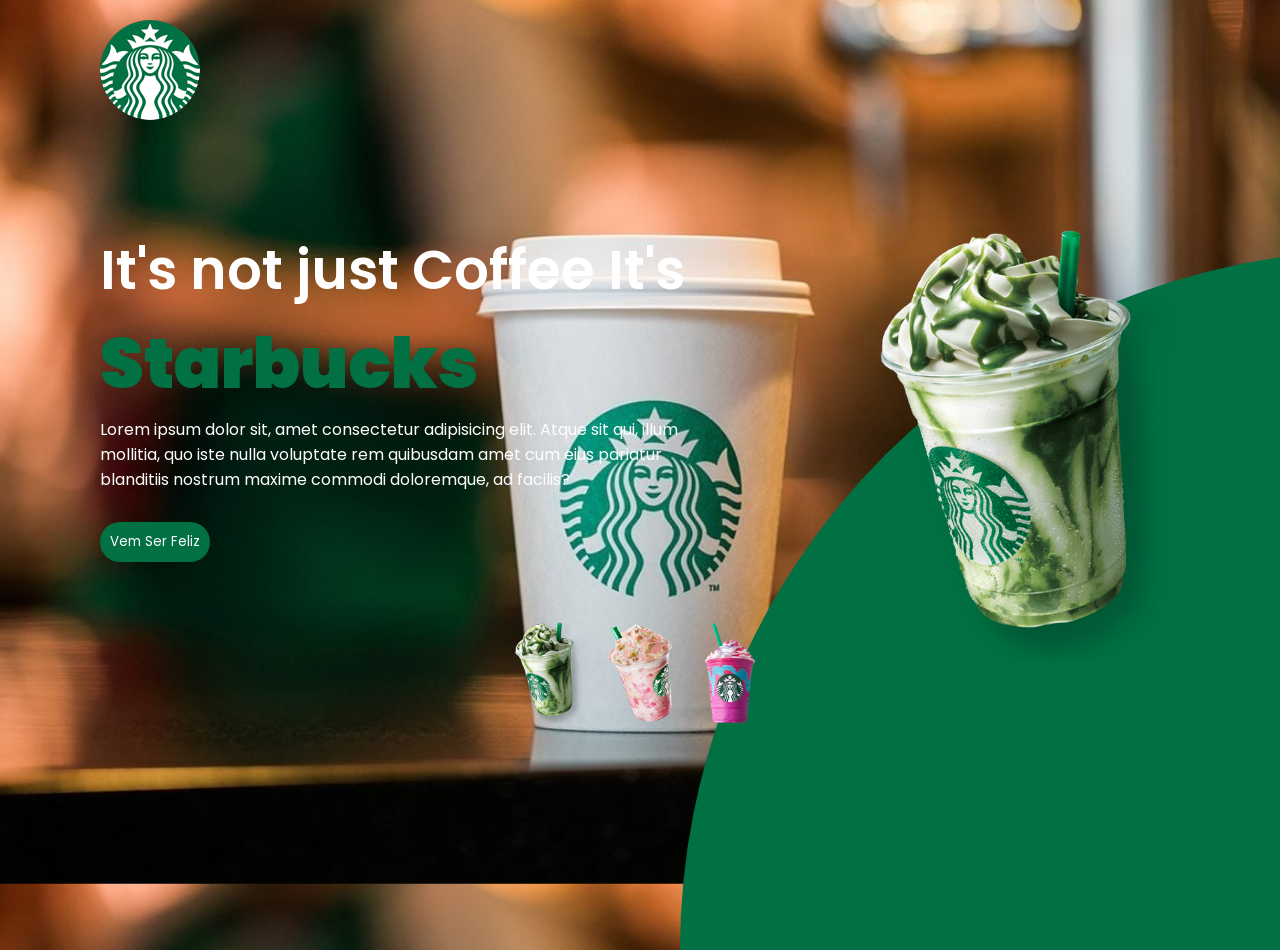
<file: index.html>
<!DOCTYPE html> <!-- USANDO A VERSÃO MAIS NOVA DO HTML -->

<!-- language - idioma / lingua -->
<html lang="pt-br">

<head>
    <meta charset="UTF-8">
    <meta name="viewport" content="width=device-width, initial-scale=1.0">
    <link rel="preconnect" href="https://fonts.googleapis.com">
    <link rel="preconnect" href="https://fonts.gstatic.com" crossorigin>
    <link
        href="https://fonts.googleapis.com/css2?family=Poppins:ital,wght@0,100;0,200;0,300;0,400;0,500;0,600;0,700;0,800;0,900;1,100;1,200;1,300;1,400;1,500;1,600;1,700;1,800;1,900&display=swap"
        rel="stylesheet">
    <link rel="stylesheet" href="styles.css">
    <title>StarBacks-"DevClub</title>
</head>

<body>

    <img src="img/logo.png" alt="logo starbucks" class="logo">

    <div class="circulo"></div>

    <div class="caixa-conteudo">

        <div class="caixa-textos">

            <h2>It's not just Coffee It's <span class="texto-starbucks">Starbucks</span> </h2>
            <p class="paragrafo">Lorem ipsum dolor sit, amet consectetur adipisicing elit. Atque sit qui, illum
                mollitia, quo iste nulla
                voluptate rem quibusdam amet cum eius pariatur blanditiis nostrum maxime commodi doloremque, ad facilis?
            </p>
            <button>Vem Ser Feliz</button>
        </div>

        <div class="caixa-imagem">
            <img src="img/img1.png" class="copao">
        </div>

    </div>


    <div class="menu">

        <img src="img/thumb1.png" class="botao-menu" onclick="trocaImagem('img/img1.png'); trocafundo ('#017143')">

        <img src="img/thumb2.png" class="botao-menu" onclick="trocaImagem('img/img2.png'); trocafundo ('#eb7495')">
        <img src="img/thumb3.png" class="botao-menu" onclick="trocaImagem('img/img3.png'); trocafundo ('#d752b1')">


    </div>


</body>
<script src="scripts.js">

</script>

</html>
</file>
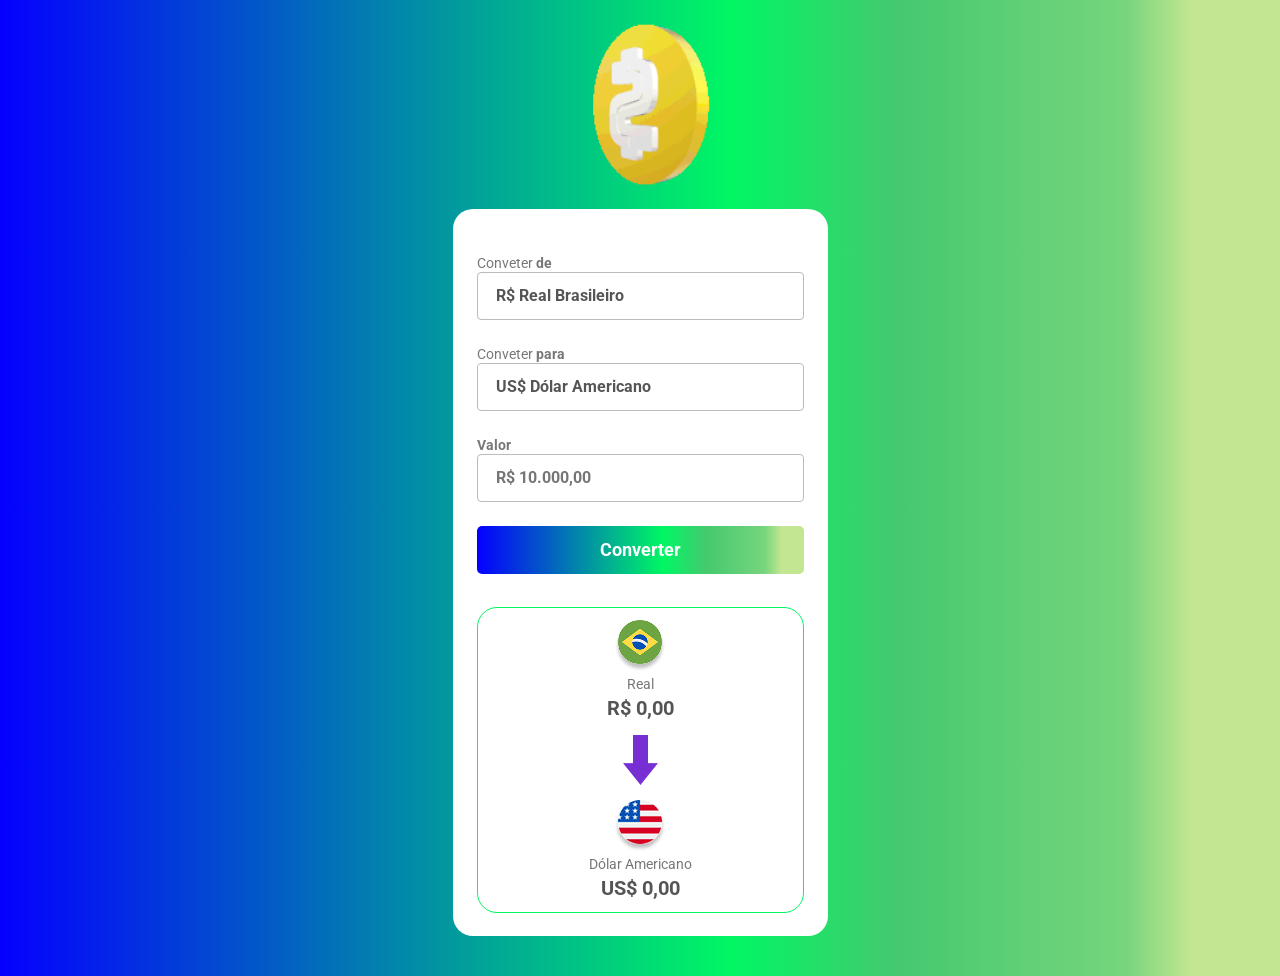
<file: Conversor/index.html>
<!DOCTYPE html>
<html lang="pt-BR">
<head>
    <meta charset="UTF-8">
    <meta name="viewport" content="width=device-width, initial-scale=1.0">
    <title>Conversor</title>
    <link rel="stylesheet" href="styles.css">
    <link rel="preconnect" href="https://fonts.googleapis.com">
    <link rel="preconnect" href="https://fonts.gstatic.com" crossorigin>
    <link href="https://fonts.googleapis.com/css2?family=Roboto:ital,wght@0,100..900;1,100..900&display=swap" rel="stylesheet">
</head>
<body>

    <img class="logo" src="assets/rich-4897_256.gif" alt="foto De duas mãos segurando um dollar">

    <main>
        <label>
            Conveter <b>de</b>
            <select>
                <option> R$ Real Brasileiro</option>
            </select>
        </label>

        <label>
            Conveter <b>para</b>
            <select class="currency-select">
                <option value="dolar"> US$ Dólar Americano</option>
                <option value="euro"> € Euro </option>
                <option value="libra"> £ Libra Esterlina </option>
                <option value="bitcoin"> ₿ Bitcoin </option>
            </select>
        </label>
        <label>
            <b>Valor</b>
            <input type="number" class="input-currency" placeholder="R$ 10.000,00"> </input>
        </label>

        <button class="convertButton">Converter</button>

        <section>
            <div class="currency-box">
                <img src="assets/brasil 2.png" alt="RealBrasileiro">
                <p class="currency">Real</p>
                <p class="currency-value-to-convert">R$ 0,00</p>
            </div>

            <img src="assets/Vector.png" alt="Seta" class="seta">


            <div class="currency-box">
                <img src="assets/estados-unidos (1) 1.png" alt="DólarAmericano" class="currency-img">
                <p class="currency" id="currency-name">Dólar Americano</p>
                <p class="currency-value">US$ 0,00</p>
            </div>
        </section>

    </main>


</body>
<script src="script.js" ></script>
</html>
</file>
<file: styles.css>
* {
    margin: 0;
    padding: 0;
    box-sizing: border-box;
    font-family: "Poppins", sans-serif;
}

body {
    padding-top: 20px;
    padding-left: 100px;
    padding-right: 100px;
    padding-bottom: 100px;
    background-image: url("img/fundo.jpg");
    background-position: center;
    background-size: cover;
    overflow: hidden;
}

.caixa-conteudo {
    width: 100%;
    display: flex;
    align-items: center;
    justify-content: space-between;
}

.caixa-textos {
    width: 600px;
}

h2 {
    color: #fff;
    font-weight: 600;
    font-size: 55px;
}

.texto-starbucks {
    color: #017143;
    font-weight: 900;
    font-size: 70px;
}

.paragrafo {
    font-size: 16px;
    color: #fff;
}

button {
    background-color: #017143;
    color: #fff;
    margin-top: 30px;
    padding: 10px;
    border: none;
    cursor: pointer;
    border-radius: 40px;
    transition: 0.5s;
}

button:hover {
    background-color: #00b368;

}

.logo {
    width:100px;
}

.caixa-imagem {
    width: 100px;
    display: flex;
    justify-content: flex-end;
    margin-top: 100px;
}

.copao {
    width: 300px;
}

.menu {
    display: flex;
    justify-content: center;
}

.botao-menu {
    position: relative;
    bottom: 50px;
    width: 70px;
    cursor: pointer;
    margin: 10px;
    cursor: pointer;
    transition: 0.5;
  
}

.botao-menu:hover {
transform: translatey(-20px);


}

.circulo {

    background: #017143;
    width: 100%;
    height: 100%;
    position: absolute;
    top: 50px;
    clip-path: circle(700px at right 900px);
    z-index: -1;
}
</file>
<file: Conversor/styles.css>
* {
    margin: 0;
    padding: 0;
    box-sizing: border-box;
    font-family: "Roboto", sans-serif;
    outline: none;
}

body {
    background: #0400ff;
    background: linear-gradient(90deg, rgba(4, 0, 255, 1) 0%, rgba(0, 247, 99, 1) 57%, rgba(68, 201, 111, 1) 70%, rgba(119, 213, 125, 1) 88%, rgba(194, 230, 145, 1) 93%);
}

.logo{
    width: 300px;
    display: block;
    margin: 20px auto;
}

main {
    width: 375px;
    border-radius: 20px;
    background-color: white;
    margin: 0 auto 40px;
    padding: 44px 24px 23px;

}

label {
    color: #777777;
    font-weight: 400;
    font-size: 14px;
}
select,input {
    background: white;
    border: 1px solid #BBBBBB;
    border-radius: 4px;
    height: 48px;
    width: 100%;
    margin-bottom: 24px;
    appearance: none;
    padding-left: 18px;
    font-weight: 700;
    font-size: 16px;
    color: #555555;
    cursor: pointer;
}
input {
    cursor: auto; 
}
/* Remove as setas (spinners) dos inputs do tipo number */
input[type="number"] {
  -moz-appearance: textfield; /* Firefox */
  appearance: none; /* Propriedade padrão (para o futuro) */
}

input[type="number"]::-webkit-inner-spin-button,
input[type="number"]::-webkit-outer-spin-button {
  -webkit-appearance: none; /* Chrome, Safari e Edge */
  margin: 0;
}
button {
    background: linear-gradient(90deg, rgba(4, 0, 255, 1) 0%, rgba(0, 247, 99, 1) 57%, rgba(68, 201, 111, 1) 70%, rgba(119, 213, 125, 1) 88%, rgba(194, 230, 145, 1) 93%);
    border-radius: 5px;
    width: 100%;
    border: none;
    height: 48px;
    color: white;
    cursor: pointer;
    font-size: 18px;
    font-weight: 700;
}
button:hover {
    opacity: 0.8;
}
button:active {
    opacity: 0.6;
}
section {
    border: 1px solid rgba(0, 247, 99, 1);
    border-radius: 20px;
    margin-top: 33px;
    padding: 12px;
    display: flex;
    flex-direction: column;
    align-items: center;
}
.seta {
    margin: 15px;
}
.currency-box {
    display: flex;
    flex-direction: column;
    align-items: center;
    gap: 4px;
}
.currency {
    color: #777777;
    font-size: 14px;
}

.currency-value, .currency-value-to-convert{
    color: #555555;
    font-weight: 700;
    font-size: 20px;

}
</file>
